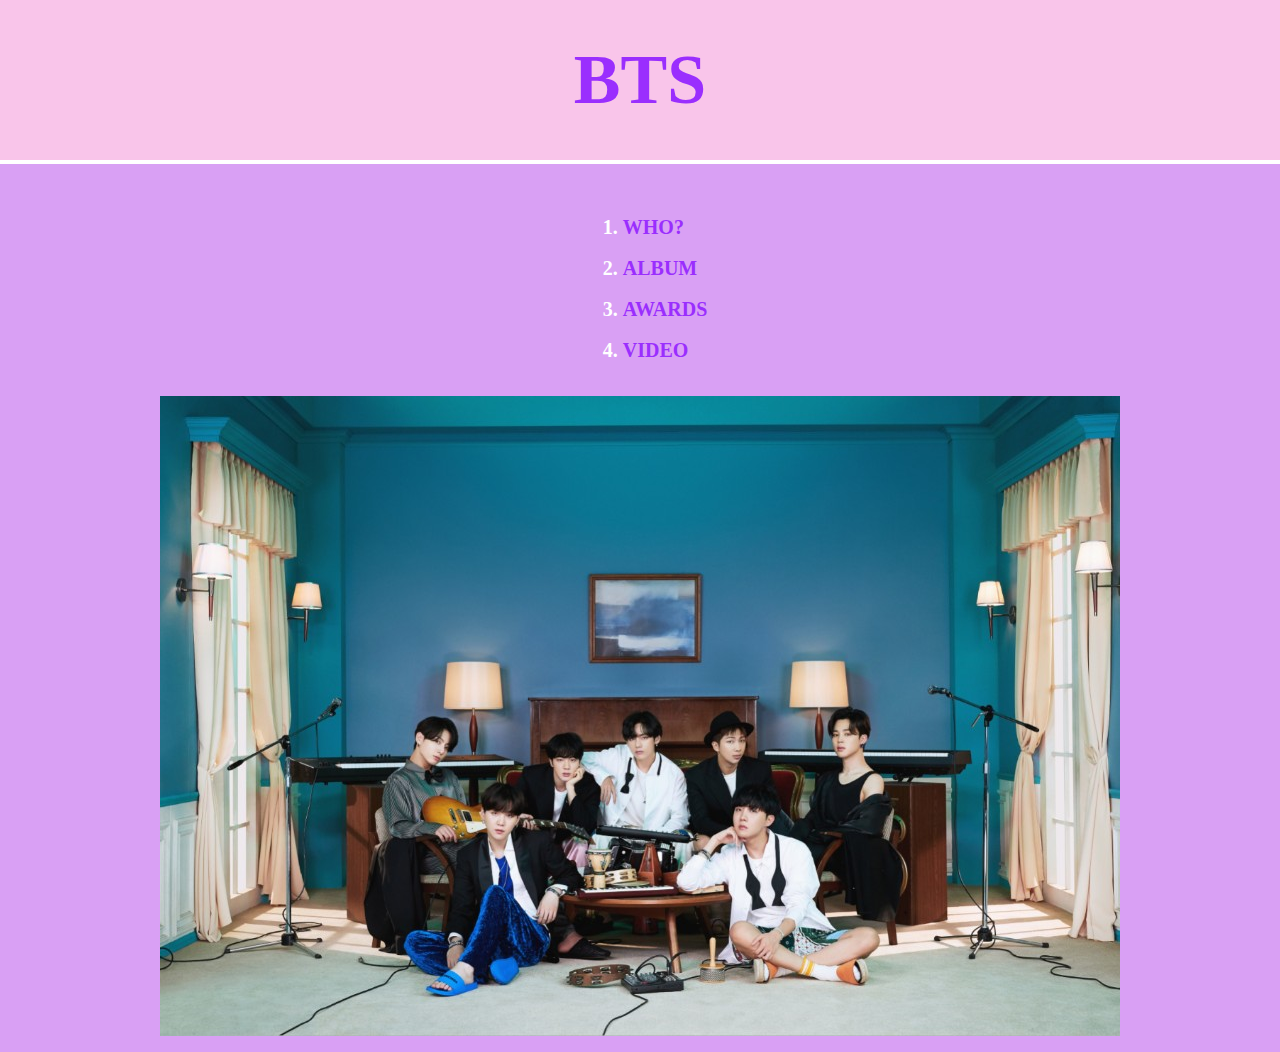
<file: web/index.html>
<!doctype html>
<html>
<head>
  <title>WEB1 - html</title>
  <meta charset="utf-8">
  <style>
  body{
    margin:0; background-color: #D9A0F4;
  }
    a {
      color:#9A2EFE; text-decoration: none;
    }
    h1 {
      font-size: 70px;
      text-align: center;
      border-bottom: 4px solid white;
      margin: 0;
      padding: 40px;
      background-color:#F9C5EA;
    }

    h2 {
      font-size: 40px;
      text-align: center;
      border-bottom: 4px solid gray;
      width:200px;
    }
    li{
      color: white; font-size:20px; margin-left: 47%;
    }
    img{display: block; margin: 0px auto;}
  </style>
</head>
<body>
  <h1><a href="index.html">BTS</a></h1>

  <div id="grid">

  <ol>
  <br><br><strong> <li><a href="1.html">WHO?</a></li>
    <br><li><a href="2.html">ALBUM</a></li>
    <br><li><a href="3.html">AWARDS</a></li>
    <br><li><a href="4.html">VIDEO</a></li></strong><br>
  </ol>
<img src="KakaoTalk_20201026_233742547.jpg" alt="BTS" ;margin-left:15%>
<p>
<div id="article">
  <div id="disqus_thread"></div>
<script>

/**
*  RECOMMENDED CONFIGURATION VARIABLES: EDIT AND UNCOMMENT THE SECTION BELOW TO INSERT DYNAMIC VALUES FROM YOUR PLATFORM OR CMS.
*  LEARN WHY DEFINING THESE VARIABLES IS IMPORTANT: https://disqus.com/admin/universalcode/#configuration-variables*/
/*
var disqus_config = function () {
this.page.url = PAGE_URL;  // Replace PAGE_URL with your page's canonical URL variable
this.page.identifier = PAGE_IDENTIFIER; // Replace PAGE_IDENTIFIER with your page's unique identifier variable
};
*/
(function() { // DON'T EDIT BELOW THIS LINE
var d = document, s = d.createElement('script');
s.src = 'https://https-yumisong-github-io-web-bts-web.disqus.com/embed.js';
s.setAttribute('data-timestamp', +new Date());
(d.head || d.body).appendChild(s);
})();
</script>
<noscript>Please enable JavaScript to view the <a href="https://disqus.com/?ref_noscript">comments powered by Disqus.</a></noscript>

         
</body>
</html>
</file>
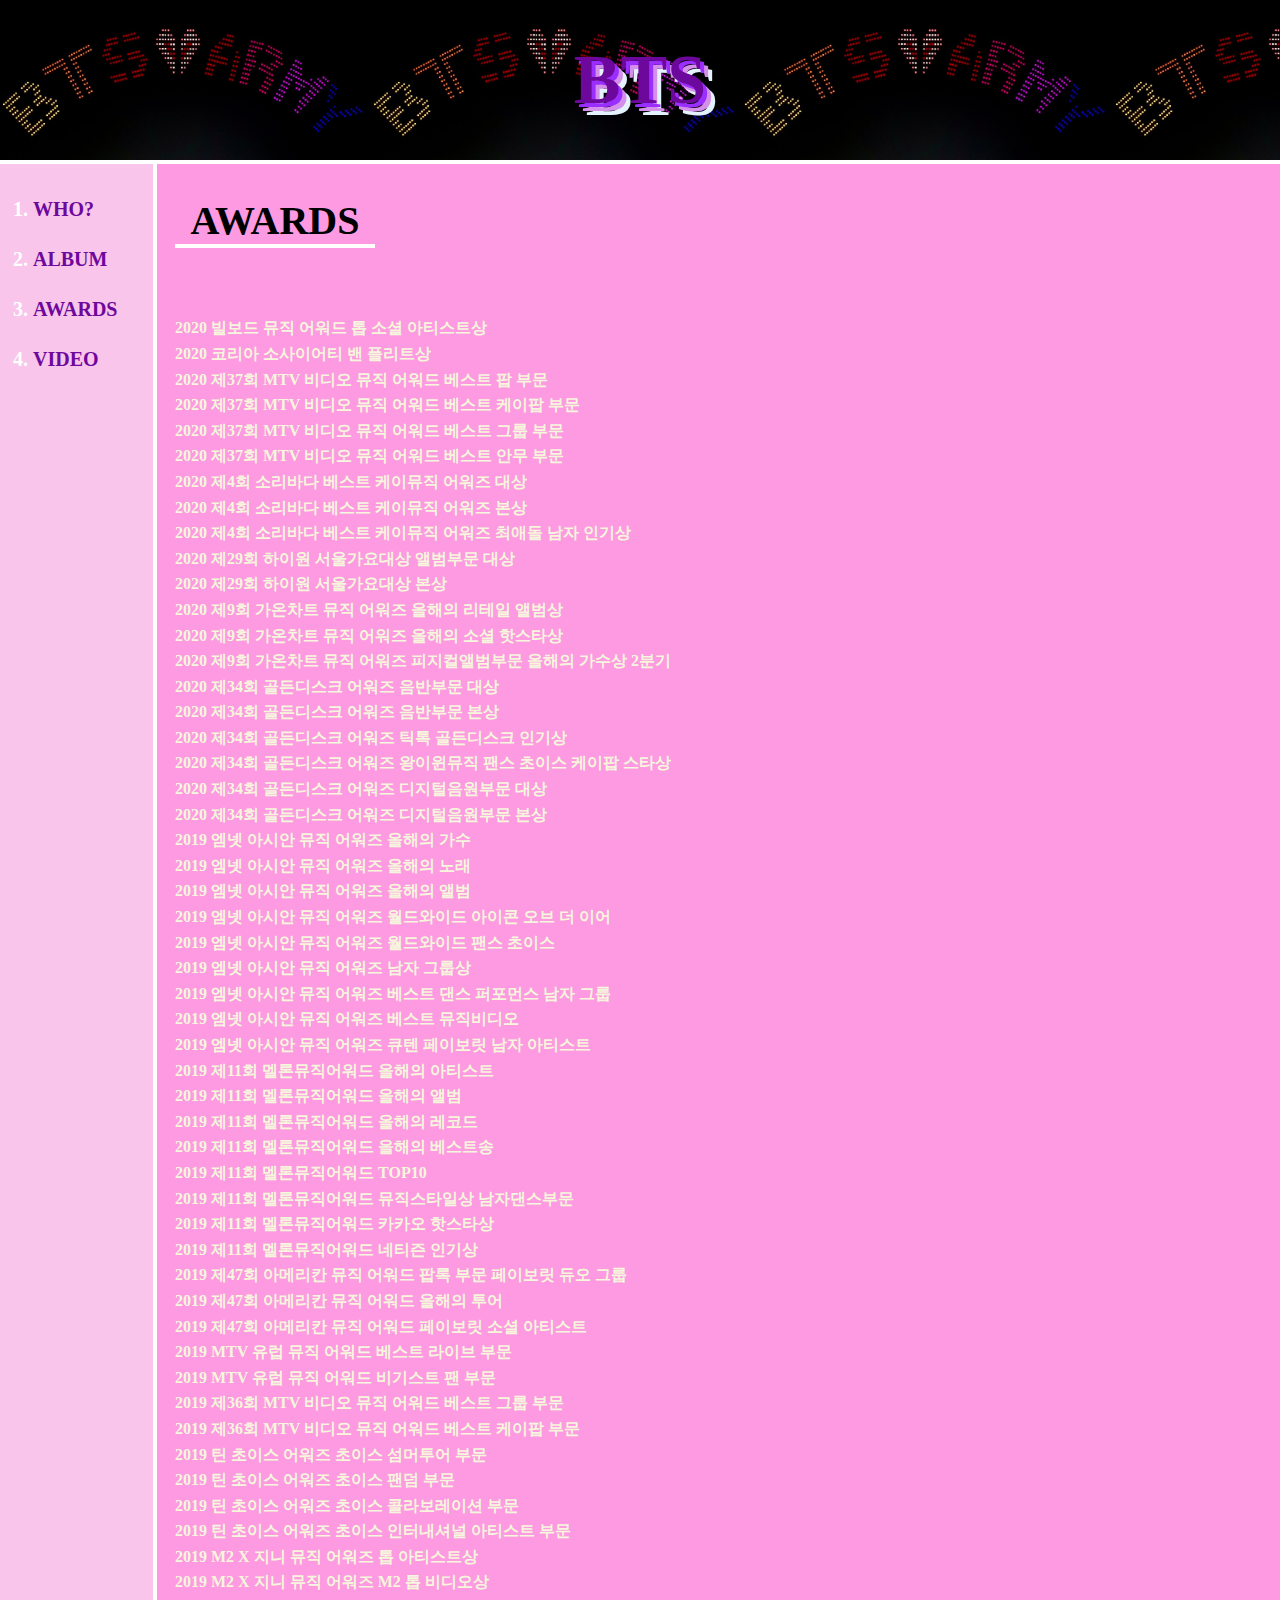
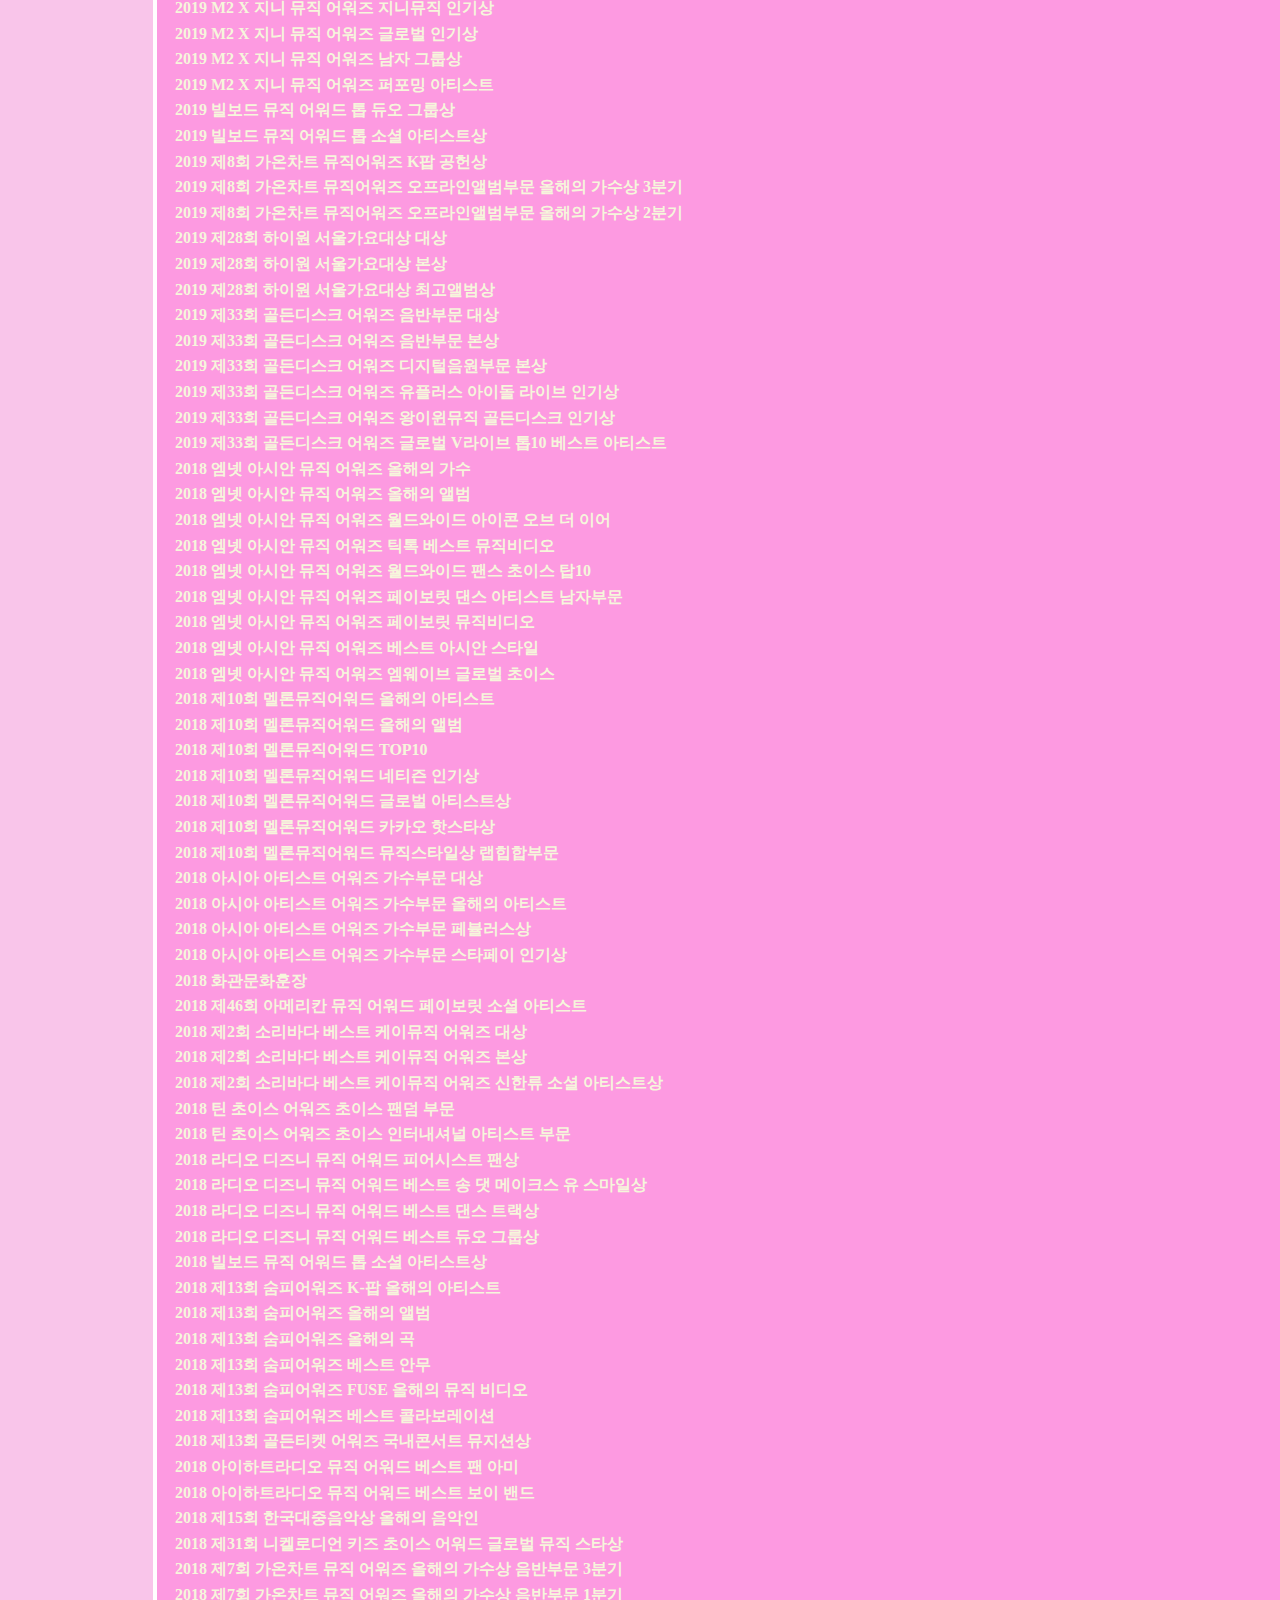
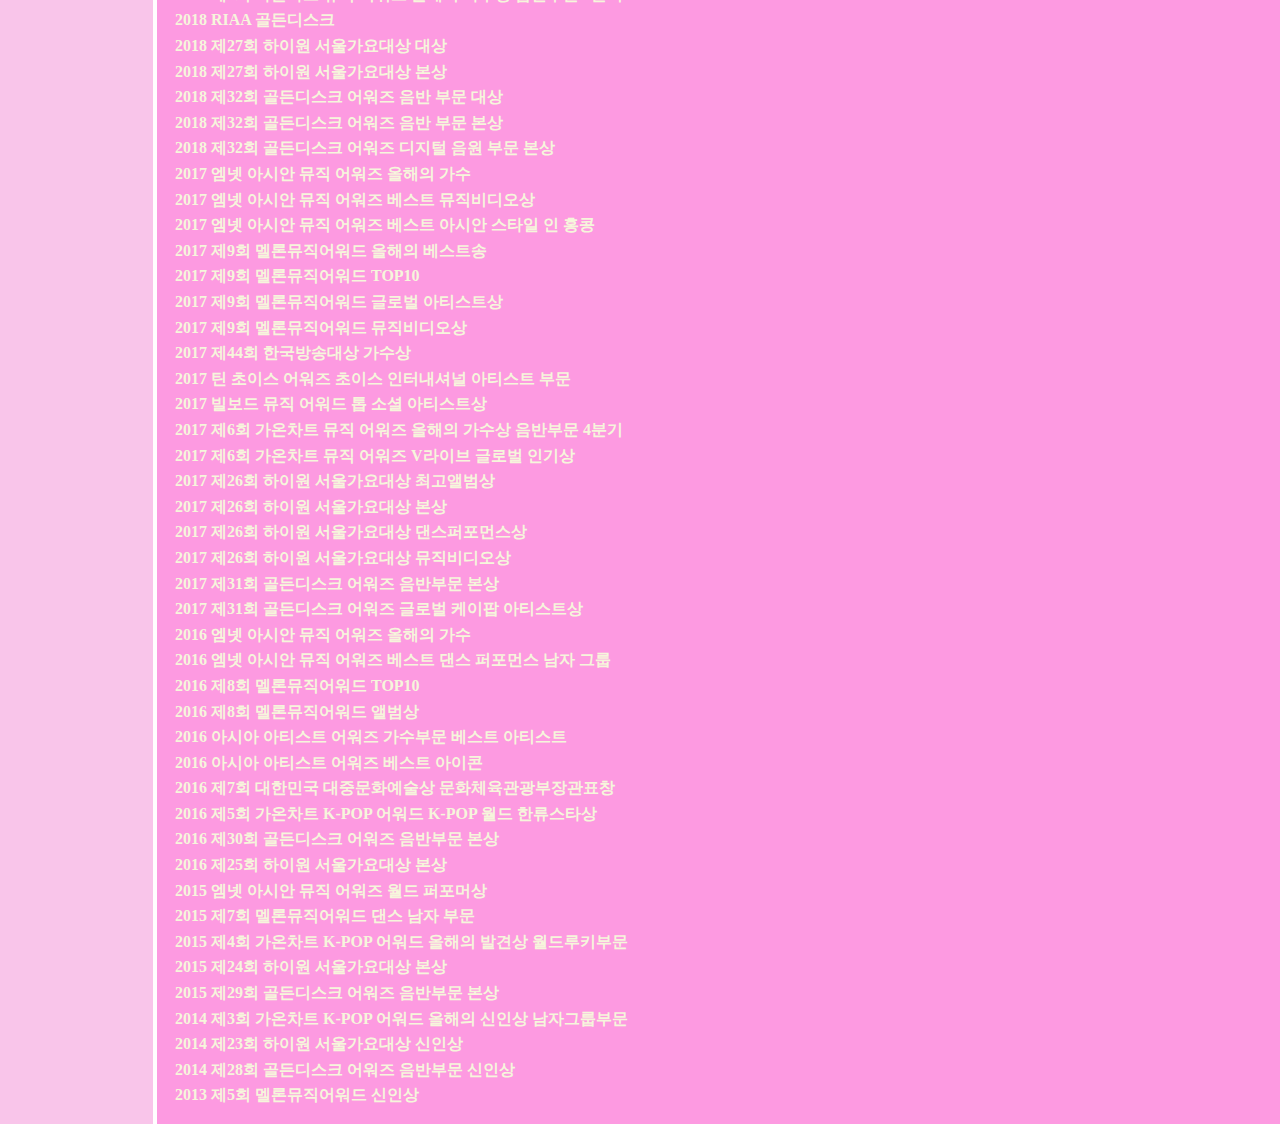
<file: 3.html>
<!doctype html>
<html>
<head>
  <title>WEB1 - html</title>
  <meta charset="utf-8">
  <link rel="stylesheet" href="style.css">
</head>
<body>
  <h1><a href="index.html">BTS</a></h1>
  <div id="grid">
  <ol><strong>
    <li><a href="1.html">WHO?</a></li>
    <li><a href="2.html">ALBUM</a></li>
    <li><a href="3.html">AWARDS</a></li>
    <li><a href="4.html">VIDEO</a></li>
  </ol></strong>

  <div id="article">

<h2>AWARDS</h2><br>
<p style="color: #F6F6DC; line-height: 160%;"><strong>
2020
빌보드 뮤직 어워드 톱 소셜 아티스트상
<br>2020
코리아 소사이어티 밴 플리트상
<br>2020
제37회 MTV 비디오 뮤직 어워드 베스트 팝 부문
<br>2020
제37회 MTV 비디오 뮤직 어워드 베스트 케이팝 부문
<br>2020
제37회 MTV 비디오 뮤직 어워드 베스트 그룹 부문
<br>2020
제37회 MTV 비디오 뮤직 어워드 베스트 안무 부문
<br>2020
제4회 소리바다 베스트 케이뮤직 어워즈 대상
<br>2020
제4회 소리바다 베스트 케이뮤직 어워즈 본상
<br>2020
제4회 소리바다 베스트 케이뮤직 어워즈 최애돌 남자 인기상
<br>2020
제29회 하이원 서울가요대상 앨범부문 대상
<br>2020
제29회 하이원 서울가요대상 본상
<br>2020
제9회 가온차트 뮤직 어워즈 올해의 리테일 앨범상
<br>2020
제9회 가온차트 뮤직 어워즈 올해의 소셜 핫스타상
<br>2020
제9회 가온차트 뮤직 어워즈 피지컬앨범부문 올해의 가수상 2분기
<br>2020
제34회 골든디스크 어워즈 음반부문 대상
<br>2020
제34회 골든디스크 어워즈 음반부문 본상
<br>2020
제34회 골든디스크 어워즈 틱톡 골든디스크 인기상
<br>2020
제34회 골든디스크 어워즈 왕이윈뮤직 팬스 초이스 케이팝 스타상
<br>2020
제34회 골든디스크 어워즈 디지털음원부문 대상
<br>2020
제34회 골든디스크 어워즈 디지털음원부문 본상
<br>2019
엠넷 아시안 뮤직 어워즈 올해의 가수
<br>2019
엠넷 아시안 뮤직 어워즈 올해의 노래
<br>2019
엠넷 아시안 뮤직 어워즈 올해의 앨범
<br>2019
엠넷 아시안 뮤직 어워즈 월드와이드 아이콘 오브 더 이어
<br>2019
엠넷 아시안 뮤직 어워즈 월드와이드 팬스 초이스
<br>2019
엠넷 아시안 뮤직 어워즈 남자 그룹상
<br>2019
엠넷 아시안 뮤직 어워즈 베스트 댄스 퍼포먼스 남자 그룹
<br>2019
엠넷 아시안 뮤직 어워즈 베스트 뮤직비디오
<br>2019
엠넷 아시안 뮤직 어워즈 큐텐 페이보릿 남자 아티스트
<br>2019
제11회 멜론뮤직어워드 올해의 아티스트
<br>2019
제11회 멜론뮤직어워드 올해의 앨범
<br>2019
제11회 멜론뮤직어워드 올해의 레코드
<br>2019
제11회 멜론뮤직어워드 올해의 베스트송
<br>2019
제11회 멜론뮤직어워드 TOP10
<br>2019
제11회 멜론뮤직어워드 뮤직스타일상 남자댄스부문
<br>2019
제11회 멜론뮤직어워드 카카오 핫스타상
<br>2019
제11회 멜론뮤직어워드 네티즌 인기상
<br>2019
제47회 아메리칸 뮤직 어워드 팝록 부문 페이보릿 듀오 그룹
<br>2019
제47회 아메리칸 뮤직 어워드 올해의 투어
<br>2019
제47회 아메리칸 뮤직 어워드 페이보릿 소셜 아티스트
<br>2019
MTV 유럽 뮤직 어워드 베스트 라이브 부문
<br>2019
MTV 유럽 뮤직 어워드 비기스트 팬 부문
<br>2019
제36회 MTV 비디오 뮤직 어워드 베스트 그룹 부문
<br>2019
제36회 MTV 비디오 뮤직 어워드 베스트 케이팝 부문
<br>2019
틴 초이스 어워즈 초이스 섬머투어 부문
<br>2019
틴 초이스 어워즈 초이스 팬덤 부문
<br>2019
틴 초이스 어워즈 초이스 콜라보레이션 부문
<br>2019
틴 초이스 어워즈 초이스 인터내셔널 아티스트 부문
<br>2019
M2 X 지니 뮤직 어워즈 톱 아티스트상
<br>2019
M2 X 지니 뮤직 어워즈 M2 톱 비디오상
<br>2019
M2 X 지니 뮤직 어워즈 지니뮤직 인기상
<br>2019
M2 X 지니 뮤직 어워즈 글로벌 인기상
<br>2019
M2 X 지니 뮤직 어워즈 남자 그룹상
<br>2019
M2 X 지니 뮤직 어워즈 퍼포밍 아티스트
<br>2019
빌보드 뮤직 어워드 톱 듀오 그룹상
<br>2019
빌보드 뮤직 어워드 톱 소셜 아티스트상
<br>2019
제8회 가온차트 뮤직어워즈 K팝 공헌상
<br>2019
제8회 가온차트 뮤직어워즈 오프라인앨범부문 올해의 가수상 3분기
<br>2019
제8회 가온차트 뮤직어워즈 오프라인앨범부문 올해의 가수상 2분기
<br>2019
제28회 하이원 서울가요대상 대상
<br>2019
제28회 하이원 서울가요대상 본상
<br>2019
제28회 하이원 서울가요대상 최고앨범상
<br>2019
제33회 골든디스크 어워즈 음반부문 대상
<br>2019
제33회 골든디스크 어워즈 음반부문 본상
<br>2019
제33회 골든디스크 어워즈 디지털음원부문 본상
<br>2019
제33회 골든디스크 어워즈 유플러스 아이돌 라이브 인기상
<br>2019
제33회 골든디스크 어워즈 왕이윈뮤직 골든디스크 인기상
<br>2019
제33회 골든디스크 어워즈 글로벌 V라이브 톱10 베스트 아티스트
<br>2018
엠넷 아시안 뮤직 어워즈 올해의 가수
<br>2018
엠넷 아시안 뮤직 어워즈 올해의 앨범
<br>2018
엠넷 아시안 뮤직 어워즈 월드와이드 아이콘 오브 더 이어
<br>2018
엠넷 아시안 뮤직 어워즈 틱톡 베스트 뮤직비디오
<br>2018
엠넷 아시안 뮤직 어워즈 월드와이드 팬스 초이스 탑10
<br>2018
엠넷 아시안 뮤직 어워즈 페이보릿 댄스 아티스트 남자부문
<br>2018
엠넷 아시안 뮤직 어워즈 페이보릿 뮤직비디오
<br>2018
엠넷 아시안 뮤직 어워즈 베스트 아시안 스타일
<br>2018
엠넷 아시안 뮤직 어워즈 엠웨이브 글로벌 초이스
<br>2018
제10회 멜론뮤직어워드 올해의 아티스트
<br>2018
제10회 멜론뮤직어워드 올해의 앨범
<br>2018
제10회 멜론뮤직어워드 TOP10
<br>2018
제10회 멜론뮤직어워드 네티즌 인기상
<br>2018
제10회 멜론뮤직어워드 글로벌 아티스트상
<br>2018
제10회 멜론뮤직어워드 카카오 핫스타상
<br>2018
제10회 멜론뮤직어워드 뮤직스타일상 랩힙합부문
<br>2018
아시아 아티스트 어워즈 가수부문 대상
<br>2018
아시아 아티스트 어워즈 가수부문 올해의 아티스트
<br>2018
아시아 아티스트 어워즈 가수부문 페뷸러스상
<br>2018
아시아 아티스트 어워즈 가수부문 스타페이 인기상
<br>2018
화관문화훈장
<br>2018
제46회 아메리칸 뮤직 어워드 페이보릿 소셜 아티스트
<br>2018
제2회 소리바다 베스트 케이뮤직 어워즈 대상
<br>2018
제2회 소리바다 베스트 케이뮤직 어워즈 본상
<br>2018
제2회 소리바다 베스트 케이뮤직 어워즈 신한류 소셜 아티스트상
<br>2018
틴 초이스 어워즈 초이스 팬덤 부문
<br>2018
틴 초이스 어워즈 초이스 인터내셔널 아티스트 부문
<br>2018
라디오 디즈니 뮤직 어워드 피어시스트 팬상
<br>2018
라디오 디즈니 뮤직 어워드 베스트 송 댓 메이크스 유 스마일상
<br>2018
라디오 디즈니 뮤직 어워드 베스트 댄스 트랙상
<br>2018
라디오 디즈니 뮤직 어워드 베스트 듀오 그룹상
<br>2018
빌보드 뮤직 어워드 톱 소셜 아티스트상
<br>2018
제13회 숨피어워즈 K-팝 올해의 아티스트
<br>2018
제13회 숨피어워즈 올해의 앨범
<br>2018
제13회 숨피어워즈 올해의 곡
<br>2018
제13회 숨피어워즈 베스트 안무
<br>2018
제13회 숨피어워즈 FUSE 올해의 뮤직 비디오
<br>2018
제13회 숨피어워즈 베스트 콜라보레이션
<br>2018
제13회 골든티켓 어워즈 국내콘서트 뮤지션상
<br>2018
아이하트라디오 뮤직 어워드 베스트 팬 아미
<br>2018
아이하트라디오 뮤직 어워드 베스트 보이 밴드
<br>2018
제15회 한국대중음악상 올해의 음악인
<br>2018
제31회 니켈로디언 키즈 초이스 어워드 글로벌 뮤직 스타상
<br>2018
제7회 가온차트 뮤직 어워즈 올해의 가수상 음반부문 3분기
<br>2018
제7회 가온차트 뮤직 어워즈 올해의 가수상 음반부문 1분기
<br>2018
RIAA 골든디스크
<br>2018
제27회 하이원 서울가요대상 대상
<br>2018
제27회 하이원 서울가요대상 본상
<br>2018
제32회 골든디스크 어워즈 음반 부문 대상
<br>2018
제32회 골든디스크 어워즈 음반 부문 본상
<br>2018
제32회 골든디스크 어워즈 디지털 음원 부문 본상
<br>2017
엠넷 아시안 뮤직 어워즈 올해의 가수
<br>2017
엠넷 아시안 뮤직 어워즈 베스트 뮤직비디오상
<br>2017
엠넷 아시안 뮤직 어워즈 베스트 아시안 스타일 인 홍콩
<br>2017
제9회 멜론뮤직어워드 올해의 베스트송
<br>2017
제9회 멜론뮤직어워드 TOP10
<br>2017
제9회 멜론뮤직어워드 글로벌 아티스트상
<br>2017
제9회 멜론뮤직어워드 뮤직비디오상
<br>2017
제44회 한국방송대상 가수상
<br>2017
틴 초이스 어워즈 초이스 인터내셔널 아티스트 부문
<br>2017
빌보드 뮤직 어워드 톱 소셜 아티스트상
<br>2017
제6회 가온차트 뮤직 어워즈 올해의 가수상 음반부문 4분기
<br>2017
제6회 가온차트 뮤직 어워즈 V라이브 글로벌 인기상
<br>2017
제26회 하이원 서울가요대상 최고앨범상
<br>2017
제26회 하이원 서울가요대상 본상
<br>2017
제26회 하이원 서울가요대상 댄스퍼포먼스상
<br>2017
제26회 하이원 서울가요대상 뮤직비디오상
<br>2017
제31회 골든디스크 어워즈 음반부문 본상
<br>2017
제31회 골든디스크 어워즈 글로벌 케이팝 아티스트상
<br>2016
엠넷 아시안 뮤직 어워즈 올해의 가수
<br>2016
엠넷 아시안 뮤직 어워즈 베스트 댄스 퍼포먼스 남자 그룹
<br>2016
제8회 멜론뮤직어워드 TOP10
<br>2016
제8회 멜론뮤직어워드 앨범상
<br>2016
아시아 아티스트 어워즈 가수부문 베스트 아티스트
<br>2016
아시아 아티스트 어워즈 베스트 아이콘
<br>2016
제7회 대한민국 대중문화예술상 문화체육관광부장관표창
<br>2016
제5회 가온차트 K-POP 어워드 K-POP 월드 한류스타상
<br>2016
제30회 골든디스크 어워즈 음반부문 본상
<br>2016
제25회 하이원 서울가요대상 본상
<br>2015
엠넷 아시안 뮤직 어워즈 월드 퍼포머상
<br>2015
제7회 멜론뮤직어워드 댄스 남자 부문
<br>2015
제4회 가온차트 K-POP 어워드 올해의 발견상 월드루키부문
<br>2015
제24회 하이원 서울가요대상 본상
<br>2015
제29회 골든디스크 어워즈 음반부문 본상
<br>2014
제3회 가온차트 K-POP 어워드 올해의 신인상 남자그룹부문
<br>2014
제23회 하이원 서울가요대상 신인상
<br>2014
제28회 골든디스크 어워즈 음반부문 신인상
<br>2013
제5회 멜론뮤직어워드 신인상</strong></p><div id="disqus_thread"></div>
<script>

/**
*  RECOMMENDED CONFIGURATION VARIABLES: EDIT AND UNCOMMENT THE SECTION BELOW TO INSERT DYNAMIC VALUES FROM YOUR PLATFORM OR CMS.
*  LEARN WHY DEFINING THESE VARIABLES IS IMPORTANT: https://disqus.com/admin/universalcode/#configuration-variables*/
/*
var disqus_config = function () {
this.page.url = PAGE_URL;  // Replace PAGE_URL with your page's canonical URL variable
this.page.identifier = PAGE_IDENTIFIER; // Replace PAGE_IDENTIFIER with your page's unique identifier variable
};
*/
(function() { // DON'T EDIT BELOW THIS LINE
var d = document, s = d.createElement('script');
s.src = 'https://https-yumisong-github-io-web-bts-web.disqus.com/embed.js';
s.setAttribute('data-timestamp', +new Date());
(d.head || d.body).appendChild(s);
})();
</script>
<noscript>Please enable JavaScript to view the <a href="https://disqus.com/?ref_noscript">comments powered by Disqus.</a></noscript>

</body>
</html>
</file>
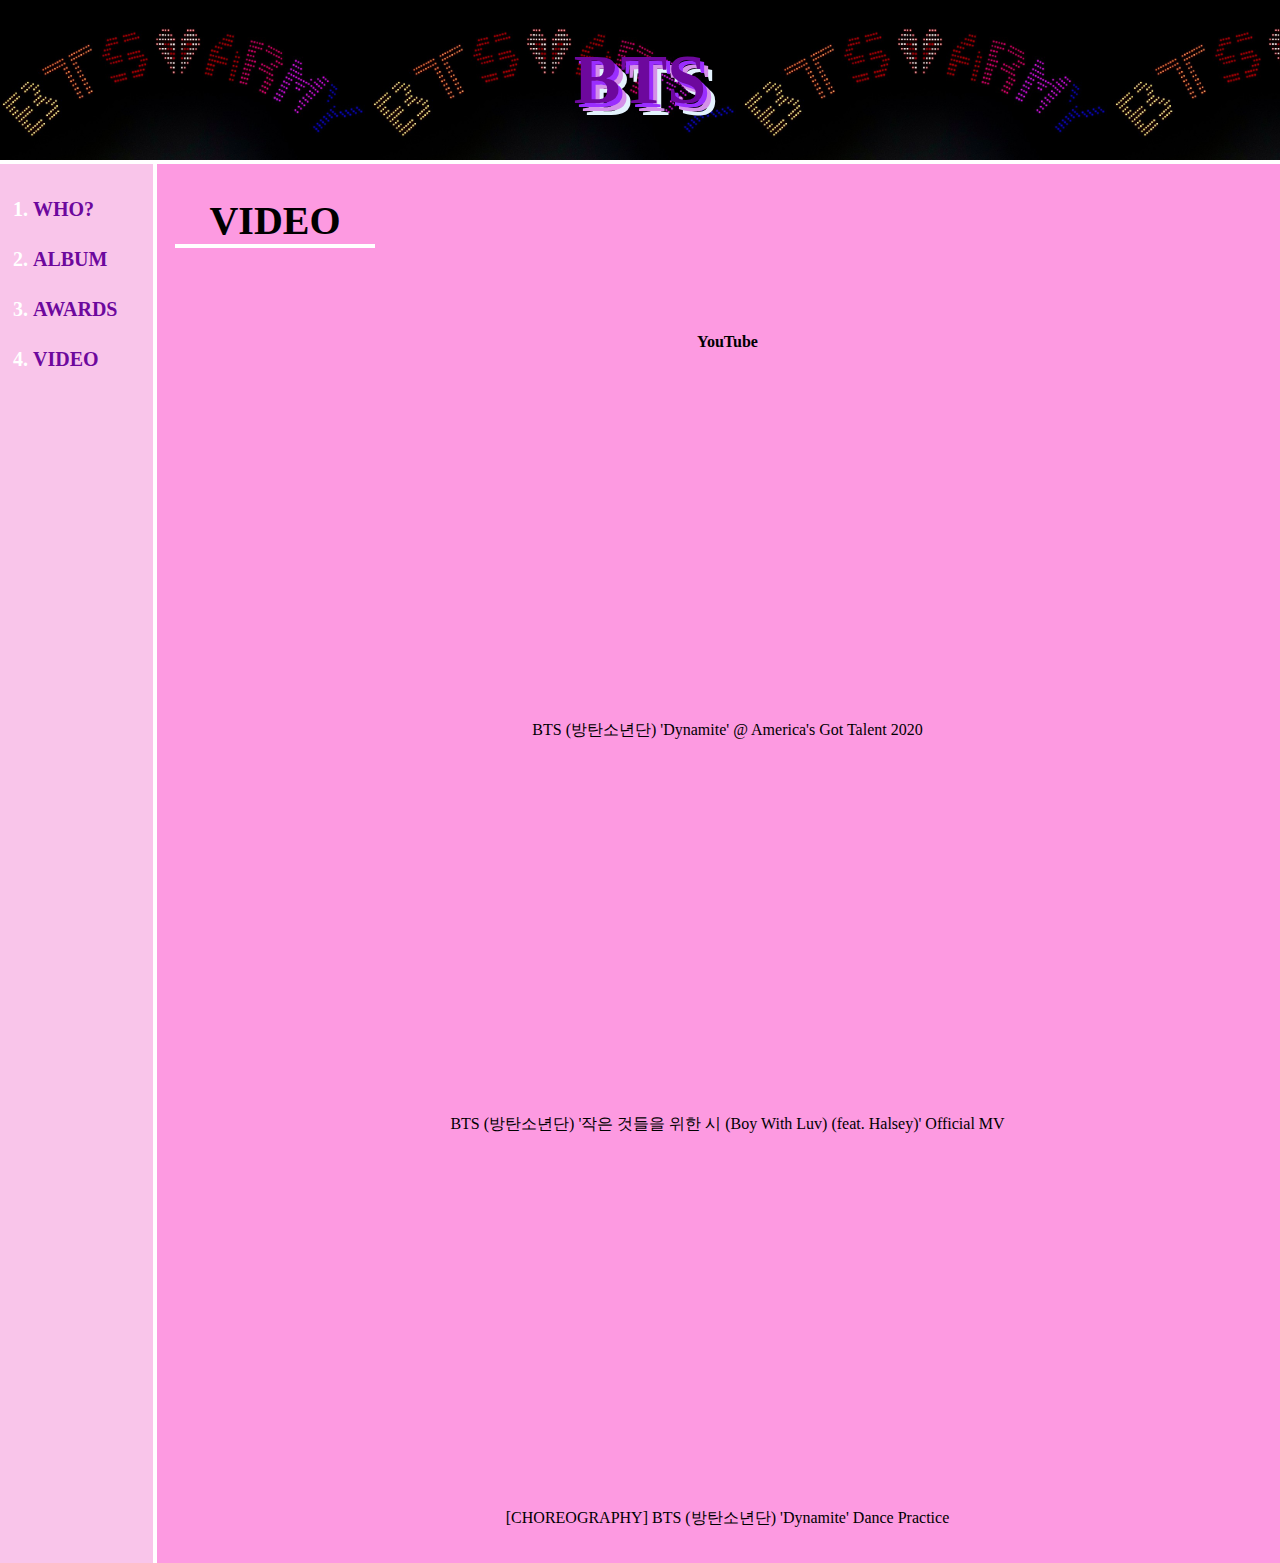
<file: 4.html>
<!doctype html>
<html>
<head>
  <title>WEB1 - html</title>
  <meta charset="utf-8">
  <link rel="stylesheet" href="style.css">
</head>
<body>
  <h1><a href="index.html">BTS</a></h1>
  <div id="grid">
  <ol><strong>
    <li><a href="1.html">WHO?</a></li>
    <li><a href="2.html">ALBUM</a></li>
    <li><a href="3.html">AWARDS</a></li>
    <li><a href="4.html">VIDEO</a></li></strong>
  </ol>

  <div id="article">
<h2>VIDEO</h2><br><br>
<p style="text-align: center; size: 100px"><strong>YouTube</strong></p><br>
<p style="text-align: center;">
<iframe width="560" height="315" src="https://www.youtube.com/embed/e81ad5MpfQ0" frameborder="0" allow="accelerometer; autoplay; clipboard-write; encrypted-media; gyroscope; picture-in-picture" allowfullscreen></iframe>
<br>BTS (방탄소년단) 'Dynamite' @ America's Got Talent 2020
<br><br><br><br>
<iframe width="560" height="315" src="https://www.youtube.com/embed/XsX3ATc3FbA" frameborder="0" allow="accelerometer; autoplay; clipboard-write; encrypted-media; gyroscope; picture-in-picture" allowfullscreen></iframe>
<br>BTS (방탄소년단) '작은 것들을 위한 시 (Boy With Luv) (feat. Halsey)' Official MV
<br><br><br><br>
<iframe width="560" height="315" src="https://www.youtube.com/embed/CN4fffh7gmk" frameborder="0" allow="accelerometer; autoplay; clipboard-write; encrypted-media; gyroscope; picture-in-picture" allowfullscreen></iframe>
<br>[CHOREOGRAPHY] BTS (방탄소년단) 'Dynamite' Dance Practice

<br><br>
<div id="disqus_thread"></div>
<script>

/**
*  RECOMMENDED CONFIGURATION VARIABLES: EDIT AND UNCOMMENT THE SECTION BELOW TO INSERT DYNAMIC VALUES FROM YOUR PLATFORM OR CMS.
*  LEARN WHY DEFINING THESE VARIABLES IS IMPORTANT: https://disqus.com/admin/universalcode/#configuration-variables*/
/*
var disqus_config = function () {
this.page.url = PAGE_URL;  // Replace PAGE_URL with your page's canonical URL variable
this.page.identifier = PAGE_IDENTIFIER; // Replace PAGE_IDENTIFIER with your page's unique identifier variable
};
*/
(function() { // DON'T EDIT BELOW THIS LINE
var d = document, s = d.createElement('script');
s.src = 'https://https-yumisong-github-io-web-bts-web.disqus.com/embed.js';
s.setAttribute('data-timestamp', +new Date());
(d.head || d.body).appendChild(s);
})();
</script>
<noscript>Please enable JavaScript to view the <a href="https://disqus.com/?ref_noscript">comments powered by Disqus.</a></noscript>


</body>
</html>
</file>
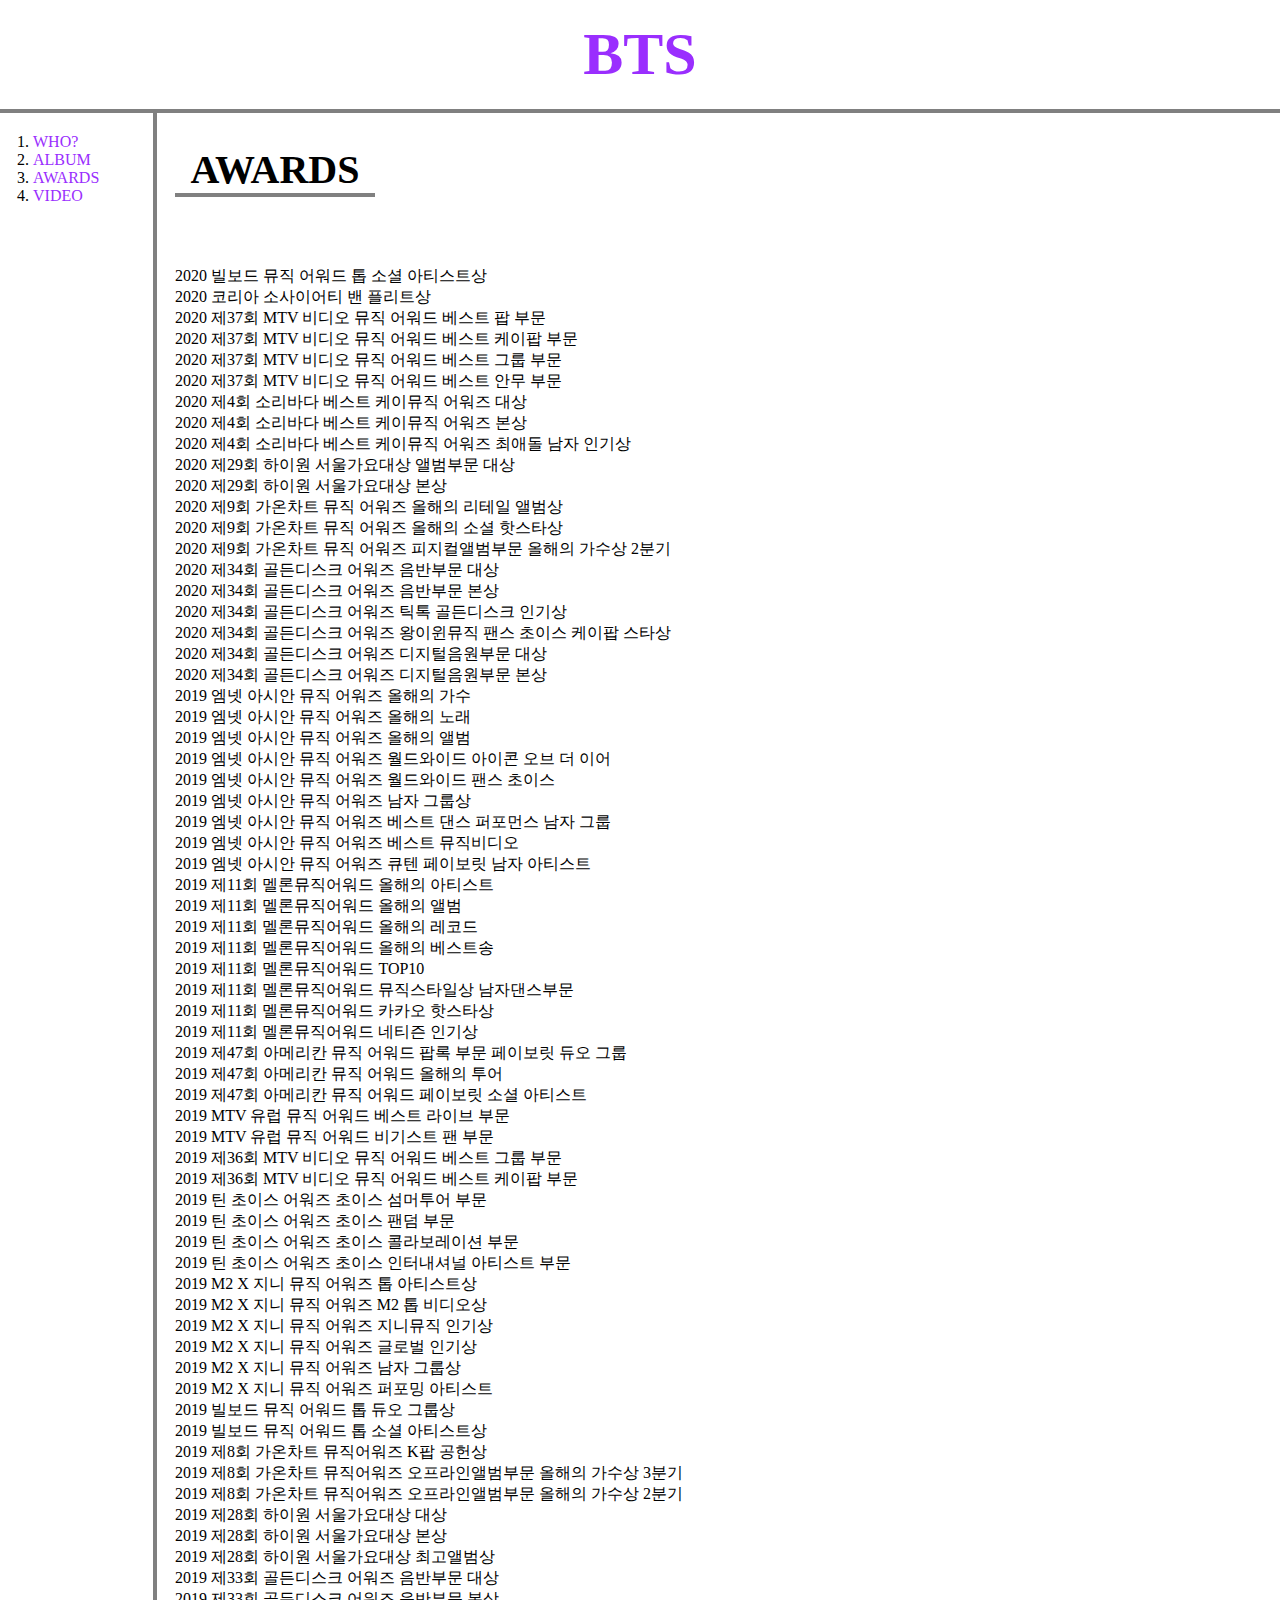
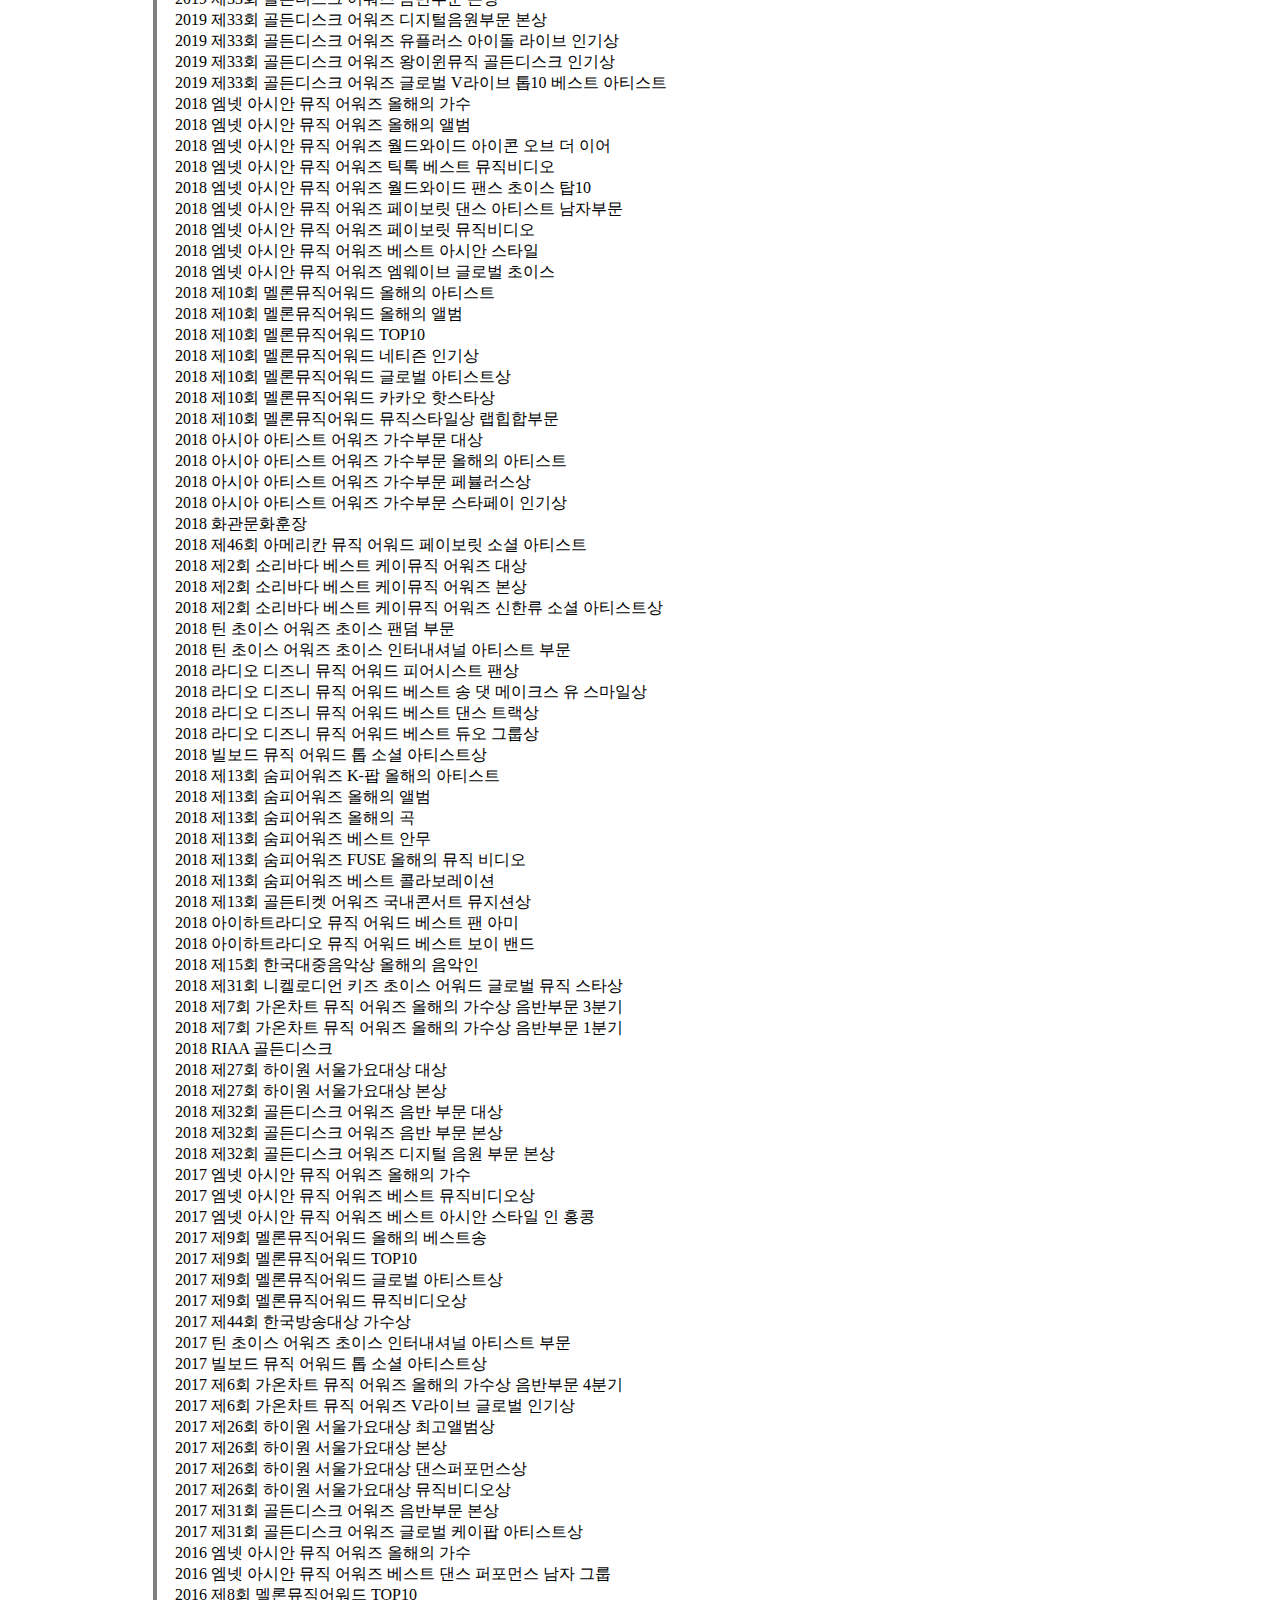
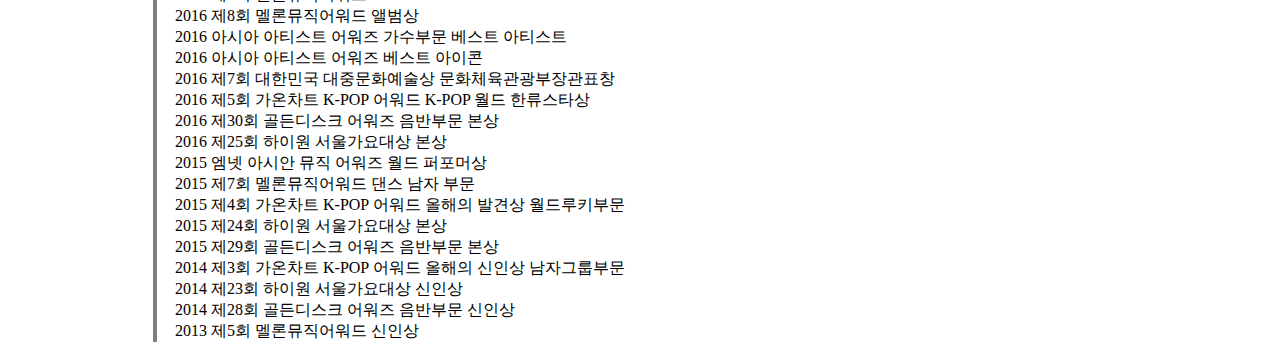
<file: web/3.html>
<!doctype html>
<html>
<head>
  <title>WEB1 - html</title>
  <meta charset="utf-8">
  <link rel="stylesheet" href="style.css">
</head>
<body>
  <h1><a href="index.html">BTS</a></h1>
  <div id="grid">
  <ol>
    <li><a href="1.html">WHO?</a></li>
    <li><a href="2.html">ALBUM</a></li>
    <li><a href="3.html">AWARDS</a></li>
    <li><a href="4.html">VIDEO</a></li>
  </ol>

  <div id="article">
<h2>AWARDS</h2><br><br>
2020
빌보드 뮤직 어워드 톱 소셜 아티스트상
<br>2020
코리아 소사이어티 밴 플리트상
<br>2020
제37회 MTV 비디오 뮤직 어워드 베스트 팝 부문
<br>2020
제37회 MTV 비디오 뮤직 어워드 베스트 케이팝 부문
<br>2020
제37회 MTV 비디오 뮤직 어워드 베스트 그룹 부문
<br>2020
제37회 MTV 비디오 뮤직 어워드 베스트 안무 부문
<br>2020
제4회 소리바다 베스트 케이뮤직 어워즈 대상
<br>2020
제4회 소리바다 베스트 케이뮤직 어워즈 본상
<br>2020
제4회 소리바다 베스트 케이뮤직 어워즈 최애돌 남자 인기상
<br>2020
제29회 하이원 서울가요대상 앨범부문 대상
<br>2020
제29회 하이원 서울가요대상 본상
<br>2020
제9회 가온차트 뮤직 어워즈 올해의 리테일 앨범상
<br>2020
제9회 가온차트 뮤직 어워즈 올해의 소셜 핫스타상
<br>2020
제9회 가온차트 뮤직 어워즈 피지컬앨범부문 올해의 가수상 2분기
<br>2020
제34회 골든디스크 어워즈 음반부문 대상
<br>2020
제34회 골든디스크 어워즈 음반부문 본상
<br>2020
제34회 골든디스크 어워즈 틱톡 골든디스크 인기상
<br>2020
제34회 골든디스크 어워즈 왕이윈뮤직 팬스 초이스 케이팝 스타상
<br>2020
제34회 골든디스크 어워즈 디지털음원부문 대상
<br>2020
제34회 골든디스크 어워즈 디지털음원부문 본상
<br>2019
엠넷 아시안 뮤직 어워즈 올해의 가수
<br>2019
엠넷 아시안 뮤직 어워즈 올해의 노래
<br>2019
엠넷 아시안 뮤직 어워즈 올해의 앨범
<br>2019
엠넷 아시안 뮤직 어워즈 월드와이드 아이콘 오브 더 이어
<br>2019
엠넷 아시안 뮤직 어워즈 월드와이드 팬스 초이스
<br>2019
엠넷 아시안 뮤직 어워즈 남자 그룹상
<br>2019
엠넷 아시안 뮤직 어워즈 베스트 댄스 퍼포먼스 남자 그룹
<br>2019
엠넷 아시안 뮤직 어워즈 베스트 뮤직비디오
<br>2019
엠넷 아시안 뮤직 어워즈 큐텐 페이보릿 남자 아티스트
<br>2019
제11회 멜론뮤직어워드 올해의 아티스트
<br>2019
제11회 멜론뮤직어워드 올해의 앨범
<br>2019
제11회 멜론뮤직어워드 올해의 레코드
<br>2019
제11회 멜론뮤직어워드 올해의 베스트송
<br>2019
제11회 멜론뮤직어워드 TOP10
<br>2019
제11회 멜론뮤직어워드 뮤직스타일상 남자댄스부문
<br>2019
제11회 멜론뮤직어워드 카카오 핫스타상
<br>2019
제11회 멜론뮤직어워드 네티즌 인기상
<br>2019
제47회 아메리칸 뮤직 어워드 팝록 부문 페이보릿 듀오 그룹
<br>2019
제47회 아메리칸 뮤직 어워드 올해의 투어
<br>2019
제47회 아메리칸 뮤직 어워드 페이보릿 소셜 아티스트
<br>2019
MTV 유럽 뮤직 어워드 베스트 라이브 부문
<br>2019
MTV 유럽 뮤직 어워드 비기스트 팬 부문
<br>2019
제36회 MTV 비디오 뮤직 어워드 베스트 그룹 부문
<br>2019
제36회 MTV 비디오 뮤직 어워드 베스트 케이팝 부문
<br>2019
틴 초이스 어워즈 초이스 섬머투어 부문
<br>2019
틴 초이스 어워즈 초이스 팬덤 부문
<br>2019
틴 초이스 어워즈 초이스 콜라보레이션 부문
<br>2019
틴 초이스 어워즈 초이스 인터내셔널 아티스트 부문
<br>2019
M2 X 지니 뮤직 어워즈 톱 아티스트상
<br>2019
M2 X 지니 뮤직 어워즈 M2 톱 비디오상
<br>2019
M2 X 지니 뮤직 어워즈 지니뮤직 인기상
<br>2019
M2 X 지니 뮤직 어워즈 글로벌 인기상
<br>2019
M2 X 지니 뮤직 어워즈 남자 그룹상
<br>2019
M2 X 지니 뮤직 어워즈 퍼포밍 아티스트
<br>2019
빌보드 뮤직 어워드 톱 듀오 그룹상
<br>2019
빌보드 뮤직 어워드 톱 소셜 아티스트상
<br>2019
제8회 가온차트 뮤직어워즈 K팝 공헌상
<br>2019
제8회 가온차트 뮤직어워즈 오프라인앨범부문 올해의 가수상 3분기
<br>2019
제8회 가온차트 뮤직어워즈 오프라인앨범부문 올해의 가수상 2분기
<br>2019
제28회 하이원 서울가요대상 대상
<br>2019
제28회 하이원 서울가요대상 본상
<br>2019
제28회 하이원 서울가요대상 최고앨범상
<br>2019
제33회 골든디스크 어워즈 음반부문 대상
<br>2019
제33회 골든디스크 어워즈 음반부문 본상
<br>2019
제33회 골든디스크 어워즈 디지털음원부문 본상
<br>2019
제33회 골든디스크 어워즈 유플러스 아이돌 라이브 인기상
<br>2019
제33회 골든디스크 어워즈 왕이윈뮤직 골든디스크 인기상
<br>2019
제33회 골든디스크 어워즈 글로벌 V라이브 톱10 베스트 아티스트
<br>2018
엠넷 아시안 뮤직 어워즈 올해의 가수
<br>2018
엠넷 아시안 뮤직 어워즈 올해의 앨범
<br>2018
엠넷 아시안 뮤직 어워즈 월드와이드 아이콘 오브 더 이어
<br>2018
엠넷 아시안 뮤직 어워즈 틱톡 베스트 뮤직비디오
<br>2018
엠넷 아시안 뮤직 어워즈 월드와이드 팬스 초이스 탑10
<br>2018
엠넷 아시안 뮤직 어워즈 페이보릿 댄스 아티스트 남자부문
<br>2018
엠넷 아시안 뮤직 어워즈 페이보릿 뮤직비디오
<br>2018
엠넷 아시안 뮤직 어워즈 베스트 아시안 스타일
<br>2018
엠넷 아시안 뮤직 어워즈 엠웨이브 글로벌 초이스
<br>2018
제10회 멜론뮤직어워드 올해의 아티스트
<br>2018
제10회 멜론뮤직어워드 올해의 앨범
<br>2018
제10회 멜론뮤직어워드 TOP10
<br>2018
제10회 멜론뮤직어워드 네티즌 인기상
<br>2018
제10회 멜론뮤직어워드 글로벌 아티스트상
<br>2018
제10회 멜론뮤직어워드 카카오 핫스타상
<br>2018
제10회 멜론뮤직어워드 뮤직스타일상 랩힙합부문
<br>2018
아시아 아티스트 어워즈 가수부문 대상
<br>2018
아시아 아티스트 어워즈 가수부문 올해의 아티스트
<br>2018
아시아 아티스트 어워즈 가수부문 페뷸러스상
<br>2018
아시아 아티스트 어워즈 가수부문 스타페이 인기상
<br>2018
화관문화훈장
<br>2018
제46회 아메리칸 뮤직 어워드 페이보릿 소셜 아티스트
<br>2018
제2회 소리바다 베스트 케이뮤직 어워즈 대상
<br>2018
제2회 소리바다 베스트 케이뮤직 어워즈 본상
<br>2018
제2회 소리바다 베스트 케이뮤직 어워즈 신한류 소셜 아티스트상
<br>2018
틴 초이스 어워즈 초이스 팬덤 부문
<br>2018
틴 초이스 어워즈 초이스 인터내셔널 아티스트 부문
<br>2018
라디오 디즈니 뮤직 어워드 피어시스트 팬상
<br>2018
라디오 디즈니 뮤직 어워드 베스트 송 댓 메이크스 유 스마일상
<br>2018
라디오 디즈니 뮤직 어워드 베스트 댄스 트랙상
<br>2018
라디오 디즈니 뮤직 어워드 베스트 듀오 그룹상
<br>2018
빌보드 뮤직 어워드 톱 소셜 아티스트상
<br>2018
제13회 숨피어워즈 K-팝 올해의 아티스트
<br>2018
제13회 숨피어워즈 올해의 앨범
<br>2018
제13회 숨피어워즈 올해의 곡
<br>2018
제13회 숨피어워즈 베스트 안무
<br>2018
제13회 숨피어워즈 FUSE 올해의 뮤직 비디오
<br>2018
제13회 숨피어워즈 베스트 콜라보레이션
<br>2018
제13회 골든티켓 어워즈 국내콘서트 뮤지션상
<br>2018
아이하트라디오 뮤직 어워드 베스트 팬 아미
<br>2018
아이하트라디오 뮤직 어워드 베스트 보이 밴드
<br>2018
제15회 한국대중음악상 올해의 음악인
<br>2018
제31회 니켈로디언 키즈 초이스 어워드 글로벌 뮤직 스타상
<br>2018
제7회 가온차트 뮤직 어워즈 올해의 가수상 음반부문 3분기
<br>2018
제7회 가온차트 뮤직 어워즈 올해의 가수상 음반부문 1분기
<br>2018
RIAA 골든디스크
<br>2018
제27회 하이원 서울가요대상 대상
<br>2018
제27회 하이원 서울가요대상 본상
<br>2018
제32회 골든디스크 어워즈 음반 부문 대상
<br>2018
제32회 골든디스크 어워즈 음반 부문 본상
<br>2018
제32회 골든디스크 어워즈 디지털 음원 부문 본상
<br>2017
엠넷 아시안 뮤직 어워즈 올해의 가수
<br>2017
엠넷 아시안 뮤직 어워즈 베스트 뮤직비디오상
<br>2017
엠넷 아시안 뮤직 어워즈 베스트 아시안 스타일 인 홍콩
<br>2017
제9회 멜론뮤직어워드 올해의 베스트송
<br>2017
제9회 멜론뮤직어워드 TOP10
<br>2017
제9회 멜론뮤직어워드 글로벌 아티스트상
<br>2017
제9회 멜론뮤직어워드 뮤직비디오상
<br>2017
제44회 한국방송대상 가수상
<br>2017
틴 초이스 어워즈 초이스 인터내셔널 아티스트 부문
<br>2017
빌보드 뮤직 어워드 톱 소셜 아티스트상
<br>2017
제6회 가온차트 뮤직 어워즈 올해의 가수상 음반부문 4분기
<br>2017
제6회 가온차트 뮤직 어워즈 V라이브 글로벌 인기상
<br>2017
제26회 하이원 서울가요대상 최고앨범상
<br>2017
제26회 하이원 서울가요대상 본상
<br>2017
제26회 하이원 서울가요대상 댄스퍼포먼스상
<br>2017
제26회 하이원 서울가요대상 뮤직비디오상
<br>2017
제31회 골든디스크 어워즈 음반부문 본상
<br>2017
제31회 골든디스크 어워즈 글로벌 케이팝 아티스트상
<br>2016
엠넷 아시안 뮤직 어워즈 올해의 가수
<br>2016
엠넷 아시안 뮤직 어워즈 베스트 댄스 퍼포먼스 남자 그룹
<br>2016
제8회 멜론뮤직어워드 TOP10
<br>2016
제8회 멜론뮤직어워드 앨범상
<br>2016
아시아 아티스트 어워즈 가수부문 베스트 아티스트
<br>2016
아시아 아티스트 어워즈 베스트 아이콘
<br>2016
제7회 대한민국 대중문화예술상 문화체육관광부장관표창
<br>2016
제5회 가온차트 K-POP 어워드 K-POP 월드 한류스타상
<br>2016
제30회 골든디스크 어워즈 음반부문 본상
<br>2016
제25회 하이원 서울가요대상 본상
<br>2015
엠넷 아시안 뮤직 어워즈 월드 퍼포머상
<br>2015
제7회 멜론뮤직어워드 댄스 남자 부문
<br>2015
제4회 가온차트 K-POP 어워드 올해의 발견상 월드루키부문
<br>2015
제24회 하이원 서울가요대상 본상
<br>2015
제29회 골든디스크 어워즈 음반부문 본상
<br>2014
제3회 가온차트 K-POP 어워드 올해의 신인상 남자그룹부문
<br>2014
제23회 하이원 서울가요대상 신인상
<br>2014
제28회 골든디스크 어워즈 음반부문 신인상
<br>2013
제5회 멜론뮤직어워드 신인상
</body>
</file>
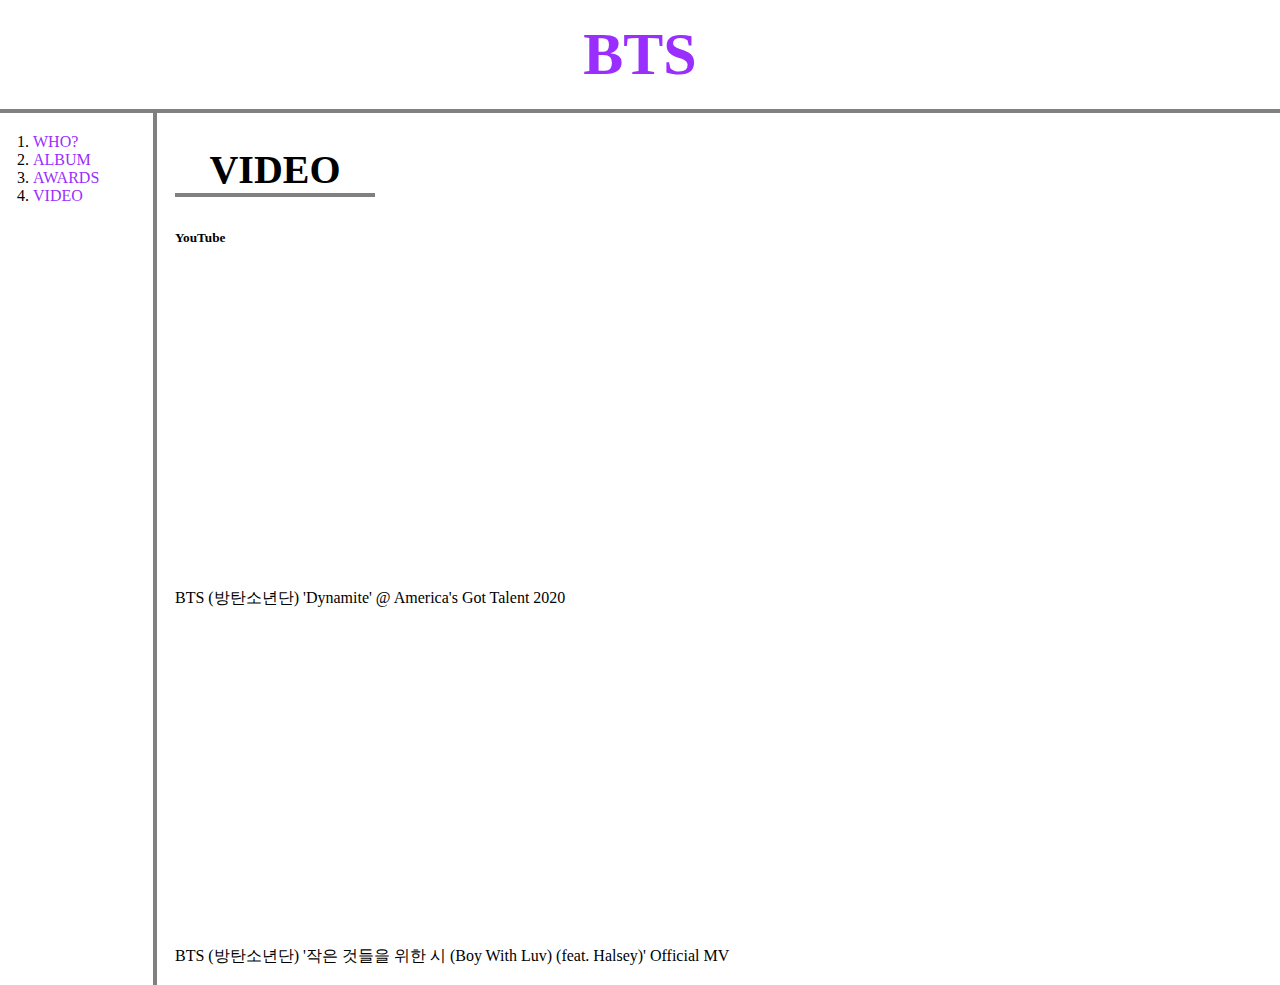
<file: web/4.html>
<!doctype html>
<html>
<head>
  <title>WEB1 - html</title>
  <meta charset="utf-8">
  <link rel="stylesheet" href="style.css">
</head>
<body>
  <h1><a href="index.html">BTS</a></h1>
  <div id="grid">
  <ol>
    <li><a href="1.html">WHO?</a></li>
    <li><a href="2.html">ALBUM</a></li>
    <li><a href="3.html">AWARDS</a></li>
    <li><a href="4.html">VIDEO</a></li>
  </ol>

  <div id="article">
<h2>VIDEO</h2>
<p><h5>YouTube</h5>
<iframe width="560" height="315" src="https://www.youtube.com/embed/e81ad5MpfQ0" frameborder="0" allow="accelerometer; autoplay; clipboard-write; encrypted-media; gyroscope; picture-in-picture" allowfullscreen></iframe>
<br>BTS (방탄소년단) 'Dynamite' @ America's Got Talent 2020
<br><br>
<iframe width="560" height="315" src="https://www.youtube.com/embed/XsX3ATc3FbA" frameborder="0" allow="accelerometer; autoplay; clipboard-write; encrypted-media; gyroscope; picture-in-picture" allowfullscreen></iframe>
<br>BTS (방탄소년단) '작은 것들을 위한 시 (Boy With Luv) (feat. Halsey)' Official MV

<br><br>


</body>
</file>
<file: style.css>
body{
  margin:0; background-color: #FD9AE1;
}
  a {
    color:#6D089D; text-decoration: none;
  }
  h1 {
    font-size: 70px;
    text-align: center;
    border-bottom: 4px solid white;
    margin: 0;
    padding: 40px;
    background-image: url("KakaoTalk_20201026_233742547_01.jpg");
    background-size:contain;
    text-shadow: 4px 4px 0px #9A2EFE, 8px 8px 0px #D490E8, 12px 12px 0px #E3F2FD;}
  ol{
    border-right: 4px solid white;
    width: 100px;
    margin:0;
    padding:20px;
    background-color: #F9C5EA;
  }
   #grid{
    display: grid;
    grid-template-columns: 150px 1fr;
    }
    #grid ol{
      padding-left: 33px;
    }
    #grid #article{
      padding-left: 25px
    }
    @media(max-width:800px){
      #grid{
        display: block;
      }
      ol{
        border-bottom: none;
        border-right: none;
            }
      h1{
        border-bottom: none;
      }
    }
    h2 {
    font-size: 40px;
    text-align: center;
    border-bottom: 4px solid white;
    width:200px;
  }
  li{
    color: white; font-size:20px; line-height:50px;
  }
</file>
<file: web/style.css>
body{
  margin:0;
}
  a {
    color:#9A2EFE; text-decoration: none;
  }
  h1 {
    font-size: 60px;
    text-align: center;
    border-bottom: 4px solid gray;
    margin: 0;
    padding: 20px;
  }
  ol{
    border-right: 4px solid gray;
    width: 100px;
    margin:0;
    padding:20px;
  }
   #grid{
    display: grid;
    grid-template-columns: 150px 1fr;
    }
    #grid ol{
      padding-left: 33px;
    }
    #grid #article{
      padding-left: 25px
    }
    @media(max-width:800px){
      #grid{
        display: block;
      }
      ol{
        border-bottom: none;
        border-right: none;
            }
      h1{
        border-bottom: none;
      }
    }
    h2 {
    font-size: 40px;
    text-align: center;
    border-bottom: 4px solid gray;
    width:200px;
  }
</file>
